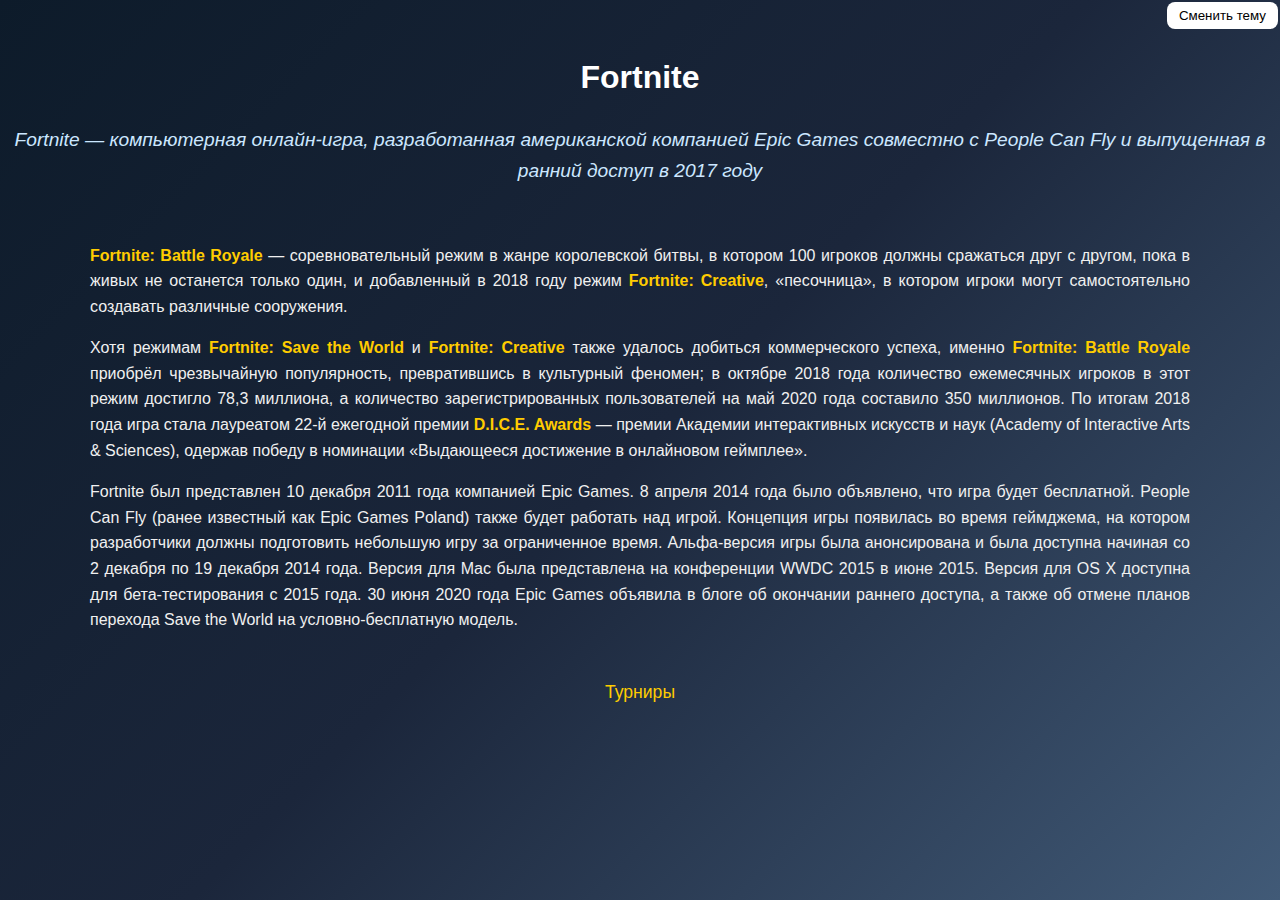
<file: index.html>
<html lang="ru">
<head>
    <title>Fortnite</title>
    <link rel="stylesheet" href="style.css">
</head>
<body>
    <header> <button id="themeBtn">Сменить тему</button> </header>
    <h1>Fortnite</h1> 
    <h2><em>Fortnite — компьютерная онлайн-игра, разработанная американской компанией Epic Games совместно с People Can Fly и выпущенная в ранний доступ в 2017 году</em></h2>

    <div class="content">
        <p><span class="highlight">Fortnite: Battle Royale</span> — соревновательный режим в жанре королевской битвы, в котором 100 игроков должны сражаться друг с другом, пока в живых не останется только один, и добавленный в 2018 году режим <span class="highlight">Fortnite: Creative</span>, «песочница», в котором игроки могут самостоятельно создавать различные сооружения.</p>

        <p>Хотя режимам <span class="highlight">Fortnite: Save the World</span> и <span class="highlight">Fortnite: Creative</span> также удалось добиться коммерческого успеха, именно <span class="highlight">Fortnite: Battle Royale</span> приобрёл чрезвычайную популярность, превратившись в культурный феномен; в октябре 2018 года количество ежемесячных игроков в этот режим достигло 78,3 миллиона, а количество зарегистрированных пользователей на май 2020 года составило 350 миллионов. По итогам 2018 года игра стала лауреатом 22-й ежегодной премии <span class="highlight">D.I.C.E. Awards</span> — премии Академии интерактивных искусств и наук (Academy of Interactive Arts & Sciences), одержав победу в номинации «Выдающееся достижение в онлайновом геймплее».</p>

        <p>Fortnite был представлен 10 декабря 2011 года компанией Epic Games. 8 апреля 2014 года было объявлено, что игра будет бесплатной. People Can Fly (ранее известный как Epic Games Poland) также будет работать над игрой. Концепция игры появилась во время геймджема, на котором разработчики должны подготовить небольшую игру за ограниченное время. Альфа-версия игры была анонсирована и была доступна начиная со 2 декабря по 19 декабря 2014 года. Версия для Mac была представлена на конференции WWDC 2015 в июне 2015. Версия для OS X доступна для бета-тестирования с 2015 года. 30 июня 2020 года Epic Games объявила в блоге об окончании раннего доступа, а также об отмене планов перехода Save the World на условно-бесплатную модель.</p>
    </div>
<main>
</main>
    <a href="svaga.html">Турниры</a>
</body>
 <script src="script1.js"></script>
</html>
</file>
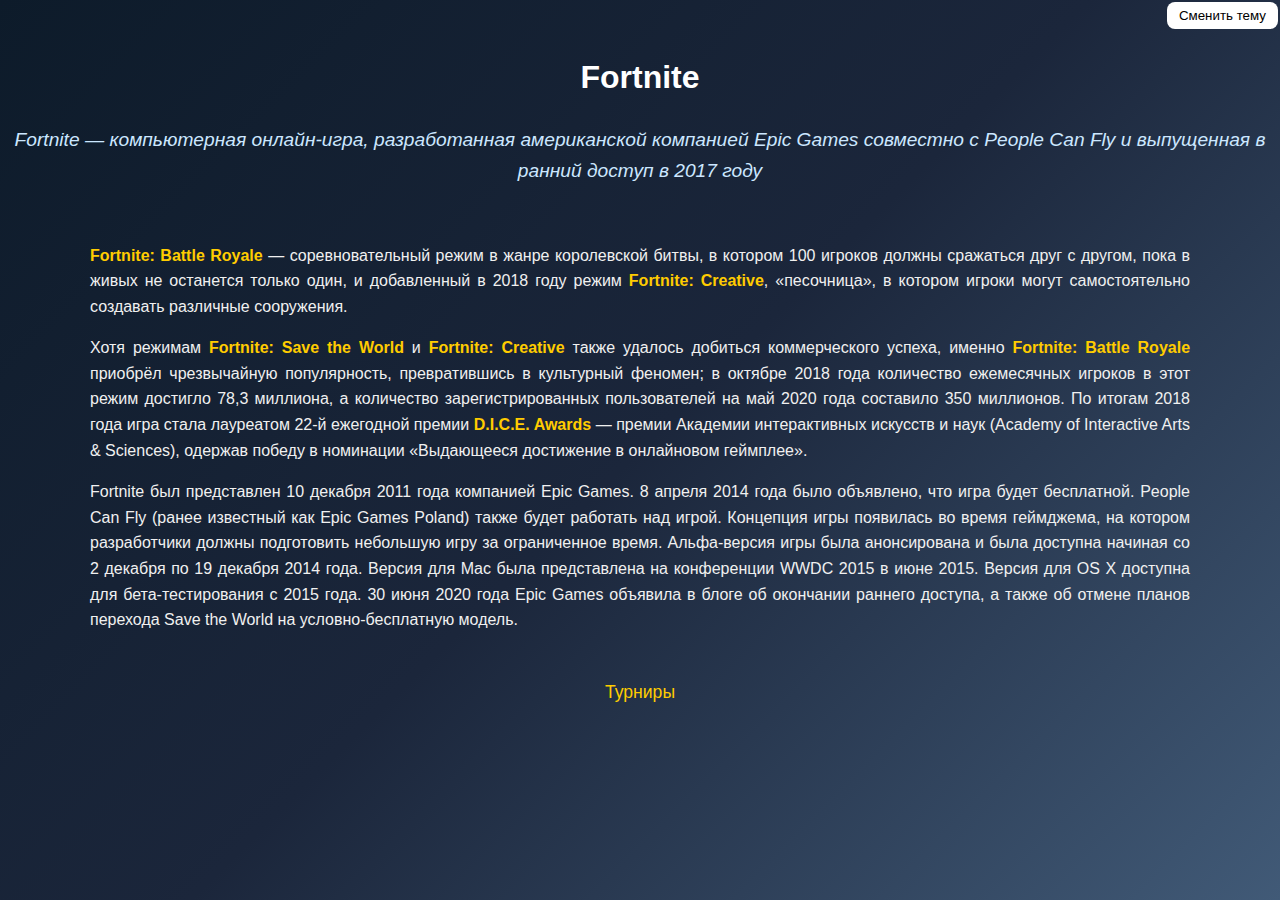
<file: index (1).html>
<html lang="ru">
<head>
    <title>Fortnite</title>
    <link rel="stylesheet" href="style.css">
</head>
<body>
    <header> <button id="themeBtn">Сменить тему</button> </header>
    <h1>Fortnite</h1> 
    <h2><em>Fortnite — компьютерная онлайн-игра, разработанная американской компанией Epic Games совместно с People Can Fly и выпущенная в ранний доступ в 2017 году</em></h2>

    <div class="content">
        <p><span class="highlight">Fortnite: Battle Royale</span> — соревновательный режим в жанре королевской битвы, в котором 100 игроков должны сражаться друг с другом, пока в живых не останется только один, и добавленный в 2018 году режим <span class="highlight">Fortnite: Creative</span>, «песочница», в котором игроки могут самостоятельно создавать различные сооружения.</p>

        <p>Хотя режимам <span class="highlight">Fortnite: Save the World</span> и <span class="highlight">Fortnite: Creative</span> также удалось добиться коммерческого успеха, именно <span class="highlight">Fortnite: Battle Royale</span> приобрёл чрезвычайную популярность, превратившись в культурный феномен; в октябре 2018 года количество ежемесячных игроков в этот режим достигло 78,3 миллиона, а количество зарегистрированных пользователей на май 2020 года составило 350 миллионов. По итогам 2018 года игра стала лауреатом 22-й ежегодной премии <span class="highlight">D.I.C.E. Awards</span> — премии Академии интерактивных искусств и наук (Academy of Interactive Arts & Sciences), одержав победу в номинации «Выдающееся достижение в онлайновом геймплее».</p>

        <p>Fortnite был представлен 10 декабря 2011 года компанией Epic Games. 8 апреля 2014 года было объявлено, что игра будет бесплатной. People Can Fly (ранее известный как Epic Games Poland) также будет работать над игрой. Концепция игры появилась во время геймджема, на котором разработчики должны подготовить небольшую игру за ограниченное время. Альфа-версия игры была анонсирована и была доступна начиная со 2 декабря по 19 декабря 2014 года. Версия для Mac была представлена на конференции WWDC 2015 в июне 2015. Версия для OS X доступна для бета-тестирования с 2015 года. 30 июня 2020 года Epic Games объявила в блоге об окончании раннего доступа, а также об отмене планов перехода Save the World на условно-бесплатную модель.</p>
    </div>
<main>
</main>
    <a href="svaga.html">Турниры</a>
</body>
 <script src="script1.js"></script>
</html>
</file>
<file: style.css>
h1 {
text-align: center;
color:rgb(255, 255, 255);
}
body
{
  margin: 0; 
  padding: 0;
  font-family: "Montserrat", sans-serif;
  background: linear-gradient(135deg, #0d1b2a, #1b263b, #415a77);
  color: #f0f0f0;
  line-height: 1.6;    
}
 body.dark-theme{
 background: linear-gradient(135deg, #760a85c2, #3e1574cc, #79419ec4);
 color: rgba(0, 0, 0, 0.842);
 }
h4
{
color: rgb(255, 255, 255);
text-align: center;
}

 a {
display: block;
 text-align: center;
 margin-top: 10px;
color: #ffcc00;  
text-decoration: none;
 font-size: 1.1em;
}

h2 
{
  text-align: center;
  font-size: 1.2em;
  font-style: italic;
  font-weight: 400;
  margin-bottom: 20px;
  color: #cce7ff;
 }

 a:hover {
text-decoration: underline;
}

p {
 margin-bottom: 15px;
 }

 
 .highlight {
 font-weight: bold;
  color: #ffcc00;
 }

 .content {
  max-width: 1100px;
 margin: auto;
 padding: 20px;
 text-align: justify;
 }
 button{
  border-radius: 8px;
  background: rgb(255, 255, 255);
  color: rgb(0, 0, 0);
  border: none;
 }

header {
  display: flex;
  justify-content: flex-end; 
  padding: 2px;
}

#themeBtn {
  padding: 6px 12px;
  cursor: pointer;
}

#player {
  width: 50px;
  height: 50px;
  background: linear-gradient(135deg, #800391b9, #56299298, #6600aa);
  position: absolute;
  left: 100px;
  top: 100px;
  transition: 0.05s;
  border-radius: 5px;
}
</file>
